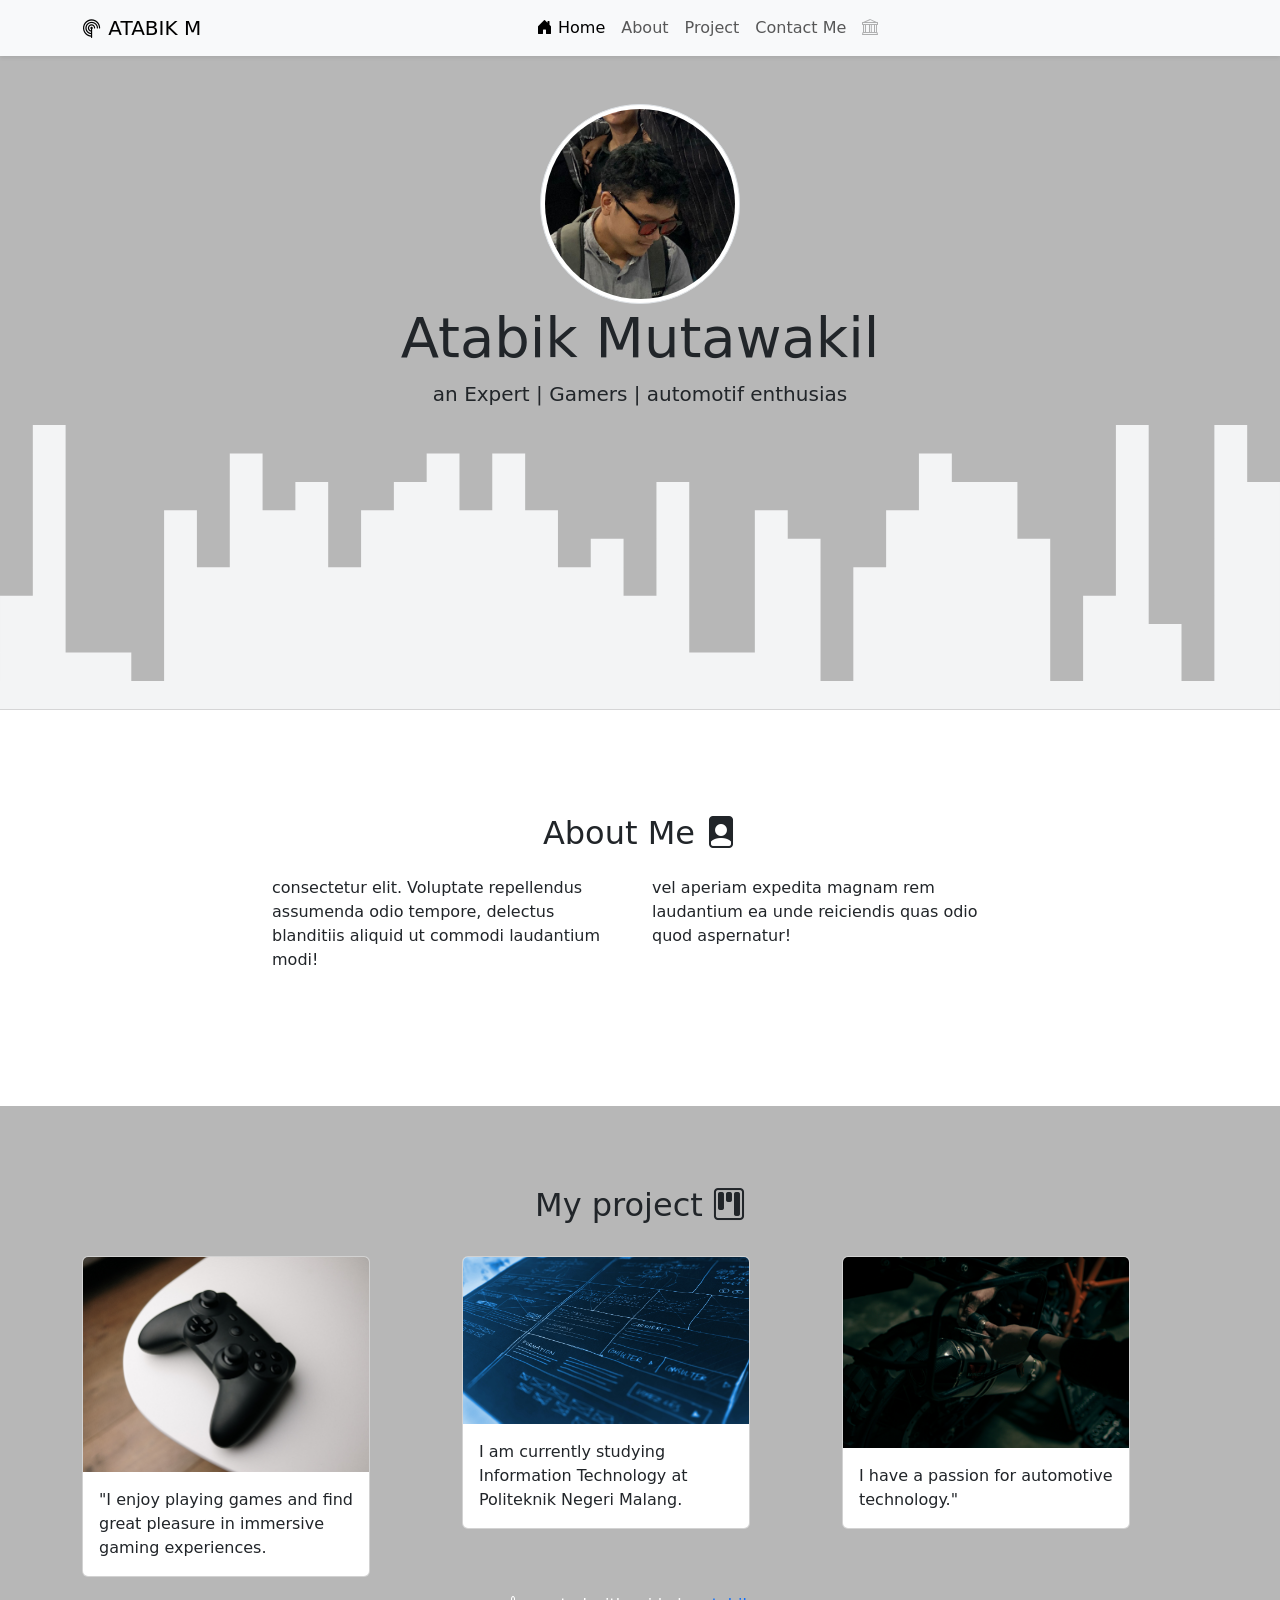
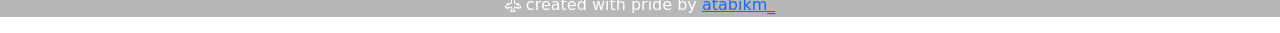
<file: index.html>
<!DOCTYPE html>
<html lang="en">
  <head>
    <!-- Required meta tags -->
    <meta charset="utf-8" />
    <meta name="viewport" content="width=device-width, initial-scale=1" />

    <!-- Bootstrap CSS -->
    <link href="https://cdn.jsdelivr.net/npm/bootstrap@5.0.2/dist/css/bootstrap.min.css" rel="stylesheet" integrity="sha384-EVSTQN3/azprG1Anm3QDgpJLIm9Nao0Yz1ztcQTwFspd3yD65VohhpuuCOmLASjC" crossorigin="anonymous" />
    <link rel="stylesheet" href="porto.css" />
    <!-- bootstrap icon -->
    <link rel="stylesheet" href="https://cdn.jsdelivr.net/npm/bootstrap-icons@1.11.2/font/bootstrap-icons.min.css">
    <title>My Portofolio | ATABIKM</title>
  </head>
  <body id="home">
    <!-- nav bar -->
    <nav class="navbar navbar-expand-lg navbar-light bg-light shadow-sm navbar fixed-top">
      <div class="container">
        <a class="navbar-brand" href="#"><i class="bi bi-radar"></i>  ATABIK M</a>
        <button class="navbar-toggler" type="button" data-bs-toggle="collapse" data-bs-target="#navbarTogglerDemo02" aria-controls="navbarTogglerDemo02" aria-expanded="false" aria-label="Toggle navigation">
          <span class="navbar-toggler-icon"></span>
        </button>
        <div class="collapse navbar-collapse" id="navbarTogglerDemo02">
          <ul class="navbar-nav me-auto mb-2 mb-lg-0 ms-auto">
            <li class="nav-item">
              <a class="nav-link active" aria-current="page" href="#home"><i class="bi bi-house-door-fill"></i> Home</a>
            </li>
            <li class="nav-item">
              <a class="nav-link" href="#about"> About</a>
            </li>
            <li class="nav-item">
              <a class="nav-link" href="#project">Project</a>
            </li>
            <li class="nav-item">
              <a class="nav-link" href="#contact" tabindex="-1" aria-disabled="true">Contact Me</a>
            </li>
            <!-- <li class="nav-item">
              <a class="nav-link" href="#wife" tabindex="-1" aria-disabled="true">Wife</a>
            </li> -->
            <li class="nav-item">
              <a class="nav-link disabled" href="#" tabindex="-1" aria-disabled="true"><i class="bi bi-bank"></i></a>
            </li>
          </ul>
          <form class="d-flex"></form>
        </div>
      </div>
    </nav>
    <!-- end bar -->
    <br />
    <!-- Jumbotron -->
    <section class="jumbotron text-center">
      <img src="mypic.jpg" alt="ATABIKM" width="200" class="rounded-circle img-thumbnail" />
      <h1 class="display-4">Atabik Mutawakil</h1>
      <p class="lead">an Expert | Gamers | automotif enthusias</p>
      <svg xmlns="http://www.w3.org/2000/svg" viewBox="0 0 1440 320">
        <path
          fill="#f3f4f5"
          fill-opacity="1"
          d="M0,288L0,192L36.9,192L36.9,0L73.8,0L73.8,256L110.8,256L110.8,256L147.7,256L147.7,288L184.6,288L184.6,96L221.5,96L221.5,160L258.5,160L258.5,32L295.4,32L295.4,96L332.3,96L332.3,64L369.2,64L369.2,160L406.2,160L406.2,96L443.1,96L443.1,64L480,64L480,32L516.9,32L516.9,96L553.8,96L553.8,32L590.8,32L590.8,96L627.7,96L627.7,160L664.6,160L664.6,128L701.5,128L701.5,192L738.5,192L738.5,64L775.4,64L775.4,256L812.3,256L812.3,256L849.2,256L849.2,96L886.2,96L886.2,128L923.1,128L923.1,288L960,288L960,160L996.9,160L996.9,96L1033.8,96L1033.8,32L1070.8,32L1070.8,64L1107.7,64L1107.7,64L1144.6,64L1144.6,128L1181.5,128L1181.5,288L1218.5,288L1218.5,192L1255.4,192L1255.4,0L1292.3,0L1292.3,224L1329.2,224L1329.2,288L1366.2,288L1366.2,0L1403.1,0L1403.1,64L1440,64L1440,320L1403.1,320L1403.1,320L1366.2,320L1366.2,320L1329.2,320L1329.2,320L1292.3,320L1292.3,320L1255.4,320L1255.4,320L1218.5,320L1218.5,320L1181.5,320L1181.5,320L1144.6,320L1144.6,320L1107.7,320L1107.7,320L1070.8,320L1070.8,320L1033.8,320L1033.8,320L996.9,320L996.9,320L960,320L960,320L923.1,320L923.1,320L886.2,320L886.2,320L849.2,320L849.2,320L812.3,320L812.3,320L775.4,320L775.4,320L738.5,320L738.5,320L701.5,320L701.5,320L664.6,320L664.6,320L627.7,320L627.7,320L590.8,320L590.8,320L553.8,320L553.8,320L516.9,320L516.9,320L480,320L480,320L443.1,320L443.1,320L406.2,320L406.2,320L369.2,320L369.2,320L332.3,320L332.3,320L295.4,320L295.4,320L258.5,320L258.5,320L221.5,320L221.5,320L184.6,320L184.6,320L147.7,320L147.7,320L110.8,320L110.8,320L73.8,320L73.8,320L36.9,320L36.9,320L0,320L0,320Z"
        ></path>
      </svg>
    </section>
    <!-- end of jumbotron -->
    <br />
    <!-- about -->
    <section id="about">
      <div class="container">
        <div class="row text-center mb-3">
          <div class="col">
            <h2>About Me <i class="bi bi-file-person-fill"></i></h2>
          </div>
        </div>
        <div class="row justify-content-center">
          <div class="col-4">
            <p> consectetur elit. Voluptate repellendus assumenda odio tempore, delectus blanditiis aliquid ut commodi laudantium modi!</p>
          </div>
          <div class="col-4">
            <p> vel aperiam expedita magnam rem laudantium ea unde reiciendis quas odio quod aspernatur!</p>
          </div>
        </div>
      </div>
    </section>
    <!-- end about -->
    <br /><br><br>
    <!-- project -->
    <section id="project">
      <div class="container">
        <div class="row text-center">
          <div class="col">
            <h2>My project <i class="bi bi-kanban"></i></h2>
          </div>
        </div>
        <br />
        <div class="row justify-content-center">
          <div class="col-md-4 mb-3">
            <div class="card" style="width: 18rem">
              <img src="Stick.jpg" class="card-img-top" alt="sup" />
              <div class="card-body">
                <p class="card-text">"I enjoy playing games and find great pleasure in immersive gaming experiences.</p>
              </div>
            </div>
          </div>
          <div class="col-md-4 mb-3">
            <div class="card" style="width: 18rem">
              <img src="blueprint.jpg" class="card-img-top" alt="sup" />
              <div class="card-body">
                <p class="card-text">I am currently studying Information Technology at Politeknik Negeri Malang.</p>
              </div>
            </div>
          </div>
          <div class="col-md-4 mb-3">
            <div class="card" style="width: 18rem">
              <img src="autom.jpg" class="card-img-top" alt="sup" />
              <div class="card-body">
                <p class="card-text">I have a passion for automotive technology."</p>
              </div>
            </div>
          </div>
        </div>
          
        </div>
      </div>
    </section>
    <!-- end project -->
    <!-- contact -->
    <!-- <section id="contact">
      <div class="row text-center">
        <div class="col">
          <h2>
            Contact Me <i class="bi bi-person-lines-fill"></i>
          </h2>
        </div>
      </div>
      <div class="row justify-content-center">
        <div class="col-md-6">
          <form>
            <div class="mb-3">
              <label for="name" class="form-label">Name</label>
              <input type="text" class="form-control" id="exampleInputEmail1" aria-describedby="ename">
            </div>
            <div class="mb-3">
              <label for="email" class="form-label">Email</label>
              <input type="text" class="form-control" id="exampleInputEmail1" aria-describedby="ename">
            </div>
            <div class="mb-3">
              <label for="exampleFormControlTextarea1" class="form-label">Write Message</label>
              <textarea class="form-control" id="exampleFormControlTextarea1" rows="3"></textarea>
            </div>
            <button type="submit" class="btn btn-primary">Submit</button>
          </form>
          <br>
        </div>
      </div>
    </section> -->
    <!-- end contact -->
    <!-- wife -->
    <!-- <section id="wife">
      <div class="container">
        <div class="row text-center">
          <div class="col">
            <h2>My Wife</h2>
          </div>
        </div>
        <br />
        <div class="row justify-content-center">
          <div class="col-md-4 mb-3">
            <div class="card" style="width: 18rem">
              <img src="stick.jpg" class="card-img-top" alt="sup" />
              <div class="card-body">
                <p class="card-text">"I enjoy playing games and find great pleasure in immersive gaming experiences.</p>
              </div>
            </div>
          </div>
          <div class="col-md-4 mb-3">
            <div class="card" style="width: 18rem">
              <img src="blueprint.jpg" class="card-img-top" alt="sup" />
              <div class="card-body">
                <p class="card-text">I am currently studying Information Technology at Politeknik Negeri Malang.</p>
              </div>
            </div>
          </div>
          <div class="col-md-4 mb-3">
            <div class="card" style="width: 18rem">
              <img src="autom.jpg" class="card-img-top" alt="sup" />
              <div class="card-body">
                <p class="card-text">I have a passion for automotive technology."</p>
              </div>
            </div>
          </div>
        </div>
        </div>
      </div>
    </section> -->
    <!-- end wife -->
    <!-- footer -->
    <footer class="text-white text-center">
      <p><i class="bi bi-airplane-engines"></i> created with pride by <a href="https://www.instagram.com/atabikm_/">atabikm_</a></p>
    </footer>
    <!-- akhir footer -->

    <script src="https://cdn.jsdelivr.net/npm/bootstrap@5.0.2/dist/js/bootstrap.bundle.min.js" integrity="sha384-MrcW6ZMFYlzcLA8Nl+NtUVF0sA7MsXsP1UyJoMp4YLEuNSfAP+JcXn/tWtIaxVXM" crossorigin="anonymous" src="script.js">
      
    </script>
  </body>
</html>
</file>
<file: porto.css>
.jumbotron {
  background-color: #b7b7b7;
  padding-top: 5rem;
}
.body {
  min-height: 3000px;
}

#project {
  background-color: #b7b7b7;
  max-height: 1000px;
}

footer {
  background-color: #b7b7b7;
}

#about {
  min-height: 300px;
}

section {
  padding-top: 5rem;
}
</file>
